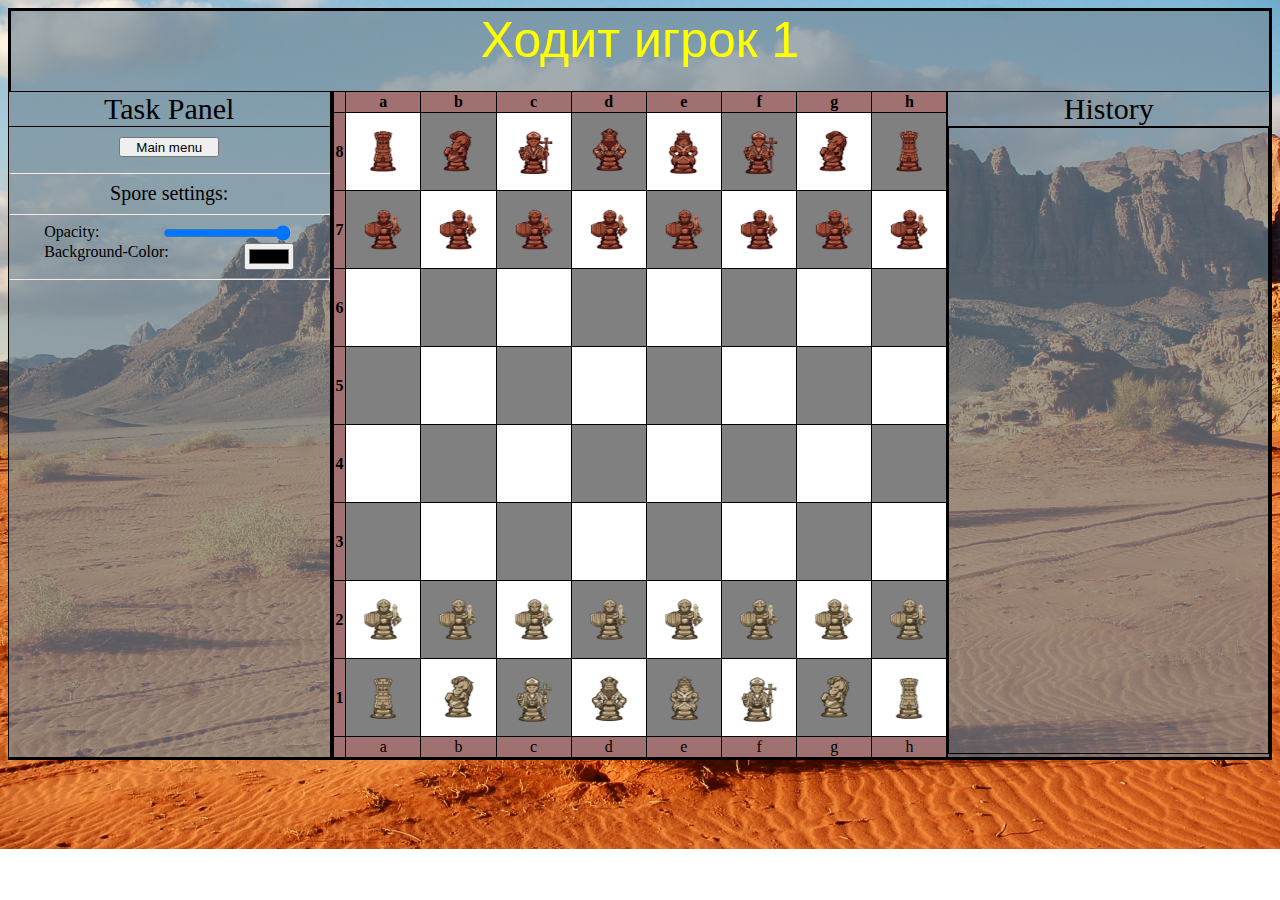
<file: locations/desert/index.html>
<!DOCTYPE html>
<!--
1. Who move +++
2. Update design chahmates ++++
3. functional chachmate ++++
4. Online
5. Inventory with skins
--> 

<!---->

<html>
    <head>
        <!-- head definitions go here -->
        <meta charset="utf-8">
        <link rel = 'stylesheet' href="style.css">
        <script src="../script.js" type="text/javascript" charset="utf-8"></script>
        <!-- <script src="service_methods.js" charset="utf-8"></script> -->

    </head>
    <body>
        <div class="panel_up">
            <div id="who_move">Ходит игрок 1</div>
        </div>
        <div class="content">

            <div class="panel history">
                <div class="Name">Task Panel</div>
                <center><a href="../../index.php"><button id="change_location">Main menu</button></a></center>
                <center><form style="margin-top: 15px;">
                    <hr>
                    <label style="font-size: 20px;">Spore settings:</label>
                    <hr>
                    <div class="form_">
                        <label>Opacity: </label>
                        <input type="range" id="opacity_" min="0" max="100" value="99">
                    </div>
                    <div class="form_">
                        <label>Background-Color: </label>
                        <input type="color" id="color_">
                    </div>
                    <hr>
                </form></center>
            </div>



            <table style="width: 800px;">
                <tr id="9l">
                <th class="letter"></th>
                <th class="letter">a</th>
                <th class="letter">b</th>
                <th class="letter">c</th>
                <th class="letter">d</th>
                <th class="letter">e</th>
                <th class="letter">f</th>
                <th class="letter">g</th>
                <th class="letter">h</th>
                </tr>
                <tr  id="8l">
                <th class="number">8</th>
                <td class="white" id="A8" onclick="check_have_chakemate('A8')"><div id="9" class = "spore">
                    <img src="../../Design/ПРЕМИУМ/первая колода/6b.png" class="figure"></div></td></td> <!--rook-->
                <td class="gray" id="B8" onclick="check_have_chakemate('B8')">
                    <div id="10" class = "spore"><img src="../../Design/ПРЕМИУМ/первая колода/5b.png" class="figure"></div></td><!--knight-->
                <td class="white" id="C8" onclick="check_have_chakemate('C8')">
                    <div id="11" class = "spore"><img src="../../Design/ПРЕМИУМ/первая колода/2b.png" class="figure"></div></td><!--bishop-->
                <td class="gray" id="D8" onclick="check_have_chakemate('D8')">
                    <div id="13" class = "spore"><img src="../../Design/ПРЕМИУМ/первая колода/3b.png" class="figure"></div></td><!--king-->
                <td class="white" id="E8" onclick="check_have_chakemate('E8')">
                    <div id="12" class = "spore"><img src="../../Design/ПРЕМИУМ/первая колода/1b.png" class="figure"></div></td><!--queen-->
                <td class="gray" id="F8" onclick="check_have_chakemate('F8')">
                    <div id="14" class = "spore"><img src="../../Design/ПРЕМИУМ/первая колода/2b.png" class="figure"></div></td><!--bishop-->
                <td class="white" id="G8" onclick="check_have_chakemate('G8')">
                    <div id="15" class = "spore"><img src="../../Design/ПРЕМИУМ/первая колода/5b.png" class="figure"></div></td><!--knight-->
                <td class="gray" id="H8" onclick="check_have_chakemate('H8')">
                    <div id="16" class = "spore"><img src="../../Design/ПРЕМИУМ/первая колода/6b.png" class="figure"></div></td><!--rook-->
                </tr>
                <tr id="7l">
                <th class="number">7</th>
                <td class="gray" id="A7" onclick="check_have_chakemate('A7')">
                    <div id="1" class = "spore" ><img src="../../Design/ПРЕМИУМ/первая колода/4b.png" class="figure"></div></td>
                <td class="white" id="B7" onclick="check_have_chakemate('B7')">
                    <div id="2" class = "spore" ><img src="../../Design/ПРЕМИУМ/первая колода/4b.png" class="figure"></div></td>
                <td class="gray" id="C7" onclick="check_have_chakemate('C7')">
                    <div id="3" class = "spore"><img src="../../Design/ПРЕМИУМ/первая колода/4b.png" class="figure"></div></td>
                <td class="white" id="D7" onclick="check_have_chakemate('D7')">
                    <div id="4" class = "spore"><img src="../../Design/ПРЕМИУМ/первая колода/4b.png" class="figure"></div></td>
                <td class="gray" id="E7" onclick="check_have_chakemate('E7')">
                    <div id="5" class = "spore"><img src="../../Design/ПРЕМИУМ/первая колода/4b.png" class="figure"></div></td>
                <td class="white" id="F7" onclick="check_have_chakemate('F7')">
                    <div id="6" class = "spore"><img src="../../Design/ПРЕМИУМ/первая колода/4b.png" class="figure"></div></td>
                <td class="gray" id="G7" onclick="check_have_chakemate('G7')">
                    <div id="7" class = "spore"><img src="../../Design/ПРЕМИУМ/первая колода/4b.png" class="figure"></div></td>
                <td class="white" id="H7" onclick="check_have_chakemate('H7')">
                    <div id="8" class = "spore"><img src="../../Design/ПРЕМИУМ/первая колода/4b.png" class="figure"></div></td>
                </tr>
                <tr  id="6l">
                <th class="number">6</th>
                <td class="white" id="A6" onclick="check_have_chakemate('A6')"></td>
                <td class="gray" id="B6" onclick="check_have_chakemate('B6')"></td>
                <td class="white" id="C6" onclick="check_have_chakemate('C6')"></td>
                <td class="gray" id="D6" onclick="check_have_chakemate('D6')"></td>
                <td class="white" id="E6" onclick="check_have_chakemate('E6')"></td>
                <td class="gray" id="F6" onclick="check_have_chakemate('F6')"></td>
                <td class="white" id="G6" onclick="check_have_chakemate('G6')"></td>
                <td class="gray" id="H6" onclick="check_have_chakemate('H6')"></td>
                </tr>
                <tr  id="5l">
                <th class="number">5</th>
                <td class="gray" id="A5" onclick="check_have_chakemate('A5')"></td>
                <td class="white" id="B5" onclick="check_have_chakemate('B5')"></td>
                <td class="gray" id="C5" onclick="check_have_chakemate('C5')"></td>
                <td class="white" id="D5" onclick="check_have_chakemate('D5')"></td>
                <td class="gray" id="E5" onclick="check_have_chakemate('E5')"></td>
                <td class="white" id="F5" onclick="check_have_chakemate('F5')"></td>
                <td class="gray" id="G5" onclick="check_have_chakemate('G5')"></td>
                <td class="white" id="H5" onclick="check_have_chakemate('H5')"></td>
                </tr>
                <tr id="4l">
                <th class="number">4</th>
                <td class="white" id="A4" onclick="check_have_chakemate('A4')"></td>
                <td class="gray" id="B4" onclick="check_have_chakemate('B4')"></td>
                <td class="white" id="C4" onclick="check_have_chakemate('C4')"></td>
                <td class="gray" id="D4" onclick="check_have_chakemate('D4')"></td>
                <td class="white" id="E4" onclick="check_have_chakemate('E4')"></td>
                <td class="gray" id="F4" onclick="check_have_chakemate('F4')"></td>
                <td class="white" id="G4" onclick="check_have_chakemate('G4')"></td>
                <td class="gray" id="H4" onclick="check_have_chakemate('H4')"></td>
                </tr>
                <tr id="3l">
                <th class="number">3</th>
                <td class="gray" id="A3" onclick="check_have_chakemate('A3')"></td>
                <td class="white" id="B3" onclick="check_have_chakemate('B3')"></td>
                <td class="gray" id="C3" onclick="check_have_chakemate('C3')"></td>
                <td class="white" id="D3" onclick="check_have_chakemate('D3')"></td>
                <td class="gray" id="E3" onclick="check_have_chakemate('E3')"></td>
                <td class="white" id="F3" onclick="check_have_chakemate('F3')"></td>
                <td class="gray" id="G3" onclick="check_have_chakemate('G3')"></td>
                <td class="white" id="H3" onclick="check_have_chakemate('H3')"></td>
                </tr>
                <tr id="2l">
                <th class="number">2</th>
                <td class="white" id="A2" onclick="check_have_chakemate('A2')">
                    <div class="spore" id="17"><img src="../../Design/ПРЕМИУМ/первая колода/4.png" class="figure"></div></td>
                <td class="gray" id="B2" onclick="check_have_chakemate('B2')">
                    <div class="spore" id="18"><img src="../../Design/ПРЕМИУМ/первая колода/4.png" class="figure"></div></td>
                <td class="white" id="C2" onclick="check_have_chakemate('C2')">
                    <div class="spore" id="19"><img src="../../Design/ПРЕМИУМ/первая колода/4.png" class="figure"></div></td>
                <td class="gray" id="D2" onclick="check_have_chakemate('D2')">
                    <div class="spore" id="20"><img src="../../Design/ПРЕМИУМ/первая колода/4.png" class="figure"></div></td>
                <td class="white" id="E2" onclick="check_have_chakemate('E2')">
                    <div class="spore" id="21"><img src="../../Design/ПРЕМИУМ/первая колода/4.png" class="figure"></div></td>
                <td class="gray" id="F2" onclick="check_have_chakemate('F2')">
                    <div class="spore" id="22"><img src="../../Design/ПРЕМИУМ/первая колода/4.png" class="figure"></div></td>
                <td class="white" id="G2" onclick="check_have_chakemate('G2')">
                    <div class="spore" id="23"><img src="../../Design/ПРЕМИУМ/первая колода/4.png" class="figure"></div></td>
                <td class="gray" id="H2" onclick="check_have_chakemate('H2')">
                    <div class="spore" id="24"><img src="../../Design/ПРЕМИУМ/первая колода/4.png" class="figure"></div></td>
                </tr>
                <tr id="1l">
                <th class="number">1</th>
                <td class="gray" id="A1" onclick="check_have_chakemate('A1')">
                    <div class="spore" id="25"><img src="../../Design/ПРЕМИУМ/первая колода/6.png" class="figure"></div></td>
                <td class="white" id="B1" onclick="check_have_chakemate('B1')">
                    <div class="spore" id="26"><img src="../../Design/ПРЕМИУМ/первая колода/5.png" class="figure"></div></td>
                <td class="gray" id="C1" onclick="check_have_chakemate('C1')">
                    <div class="spore" id="27"><img src="../../Design/ПРЕМИУМ/первая колода/2.png" class="figure"></div></td>
                <td class="white" id="D1" onclick="check_have_chakemate('D1')">
                    <div class="spore" id="29"><img src="../../Design/ПРЕМИУМ/первая колода/3.png" class="figure"></div></td>
                <td class="gray" id="E1" onclick="check_have_chakemate('E1')">
                    <div class="spore" id="28"><img src="../../Design/ПРЕМИУМ/первая колода/1.png" class="figure"></div></td>
                <td class="white" id="F1" onclick="check_have_chakemate('F1')">
                    <div class="spore" id="30"><img src="../../Design/ПРЕМИУМ/первая колода/2.png" class="figure"></div></td>
                <td class="gray" id="G1" onclick="check_have_chakemate('G1')">
                    <div class="spore" id="31"><img src="../../Design/ПРЕМИУМ/первая колода/5.png" class="figure"></div></td>
                <td class="white" id="H1" onclick="check_have_chakemate('H1')">
                    <div class="spore" id="32"><img src="../../Design/ПРЕМИУМ/первая колода/6.png" class="figure"></div></td>
                </tr>
                <tr id="0l">
                <th class="letter"></th>
                <td class="letter">a</td>
                <td class="letter">b</td>
                <td class="letter">c</td>
                <td class="letter">d</td>
                <td class="letter">e</td>
                <td class="letter">f</td>
                <td class="letter">g</td>
                <td class="letter">h</td>
                </tr>
            </table>


            <div class="panel history">
                <div class="Name">History</div>
                <div id="Text1"></div>


            </div>

        </div>
    </body>
</html>
</file>
<file: locations/desert/style.css>
body{
    background-image: url("../../Design/glass.jpeg");
    background-attachment: fixed;
    background-repeat: repeat-x;
    background-size: 100%;
}

.form_
{
    width: 250px;
    display: flex;
    justify-content: space-between;
}

.task
{
    background-color: rgba(114, 135, 148, 0.657);
    border: 1px solid black;
    border-left: 3px solid black;
    border-bottom: 3px solid black;
    display: flex;
    align-content: center;
    flex-wrap: wrap;
    flex-direction: column;
    position: relative;
    max-width: 100%;
}

.content {
    display: flex;
    justify-content: center;

}

.panel{
    flex-grow: 1;
    width: 33%;
}

.panel_up{
    margin-top: 0px;
    padding-top: 0px;
    width: auto;
    height: 80px;
    background-color: rgba(114, 135, 148, 0.657);
    border-left: 3px solid black;
    border-top: 3px solid black;
    border-right: 3px solid black;
}

table {
    border-collapse: collapse;
    border-bottom: 3px solid black;
    width: max-content;
}  
  
    td {
        width: 75px;
        height: 75px;
        text-align: center;
        vertical-align: middle;
        border: 1px solid black;
    }
    .figure{
        font-size: 50px;
    }

    .number, .letter{
        width: 10px;
        height: 10px;
        text-align: center;
        vertical-align: middle;
        border: 1px solid black;
        background-color: rgb(161, 112, 112);
    }


    .white {
        background-color: white;
    }

    .gray {
        background-color: gray;
    }


.history {
    background-color: rgba(114, 135, 148, 0.657);
    border: 1px solid black;
    border-right: 3px solid black;
    border-bottom: 3px solid black;
    display: flex;
    align-content: center;
    flex-wrap: wrap;
    flex-direction: column;
    position: relative;
    max-width: 100%;
}

#who_move{
    color: yellow;
    text-align: center;
    font-size: 50px;
    font-family:'Gill Sans', 'Gill Sans MT', Calibri, 'Trebuchet MS', sans-serif;

}


#Text1
{
    overflow: scroll; /* Добавляем полосы прокрутки */
    width: auto; /* Ширина блока */
    height: 625px; /* Высота блока */
    border: solid 1px black; /* Параметры рамки */
}

.Name{
    display: block;
    border-bottom: 1px solid black;
    font-size: 30px;
    width: 100%;
    text-align: center;
}


#change_location
{
    margin-top: 10px;
}


.interactive{
    background-color: rgba(114, 135, 148, 0.657);
    border: 1px solid black;
}


button{
    width: 100px;
    height: 20px;
}


.figure
{
    position: relative;
    width: 50px;
    height: 60px;
}

.spore {
    display: flex;
    align-content: center;
    justify-content: center;
    align-items: center;
    flex-wrap: nowrap;
    flex-direction: row;
}
</file>
